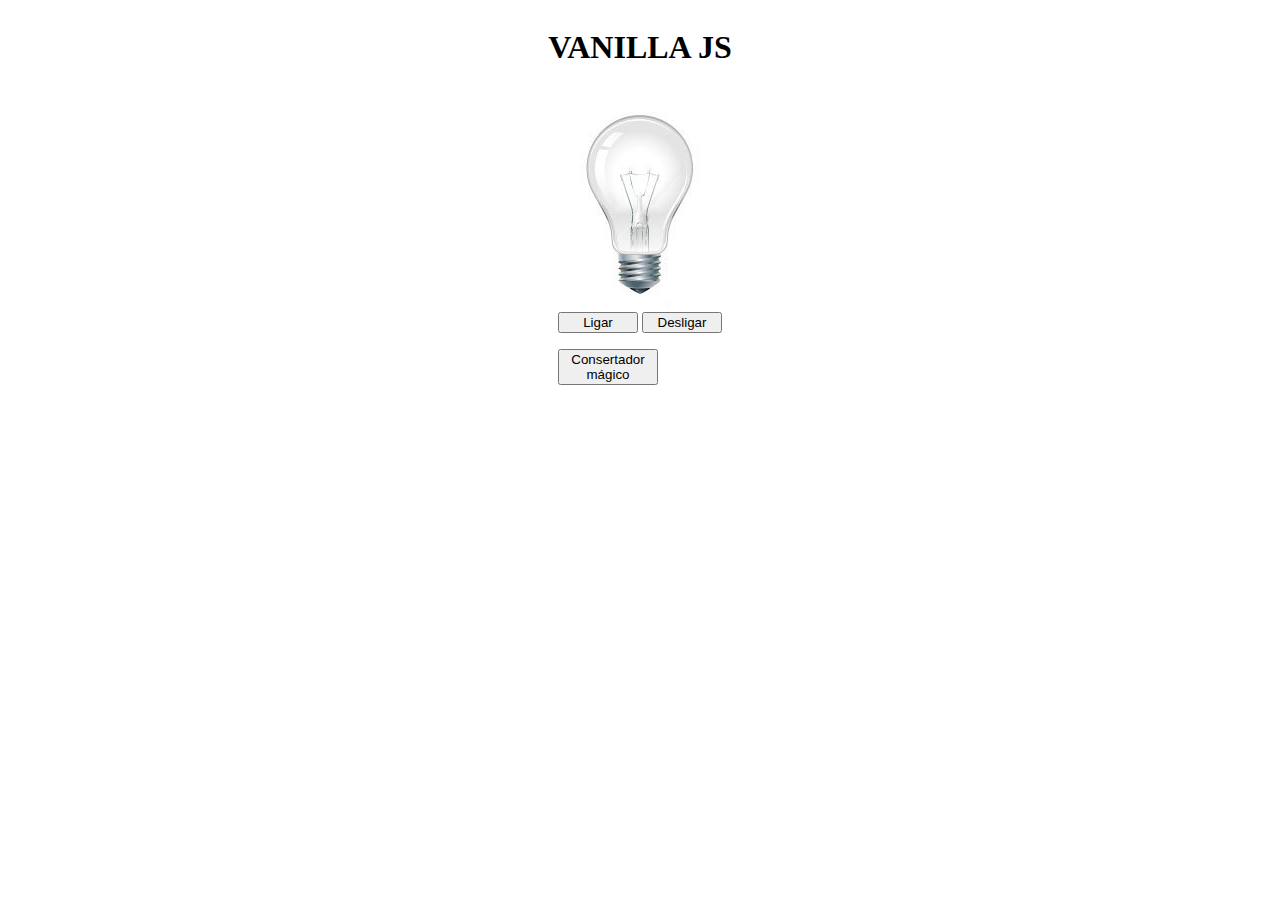
<file: Lampada/index.html>
<!DOCTYPE html>
<html lang="en">
<head>
    <meta charset="UTF-8">
    <meta name="viewport" content="width=device-width, initial-scale=1.0">
    <link rel="stylesheet" href="style.css">
    <title>Lâmpada</title>
</head>
<body>
    <header>
        <h1>VANILLA JS</h1>
    </header>
    <main>
        <div>
            <img src="./img/desligada.jpg" alt="Lâmpada" id='lamp'>
        </div>
        <div>
            <button id='turnOn'>Ligar</button>
            <button id='turnOff'>Desligar</button>
            <br>
            <button id='fix'>Consertador mágico</button>
        </div>
    </main>
    <script src="./lampada.js"></script>
</body>
</html>
</file>
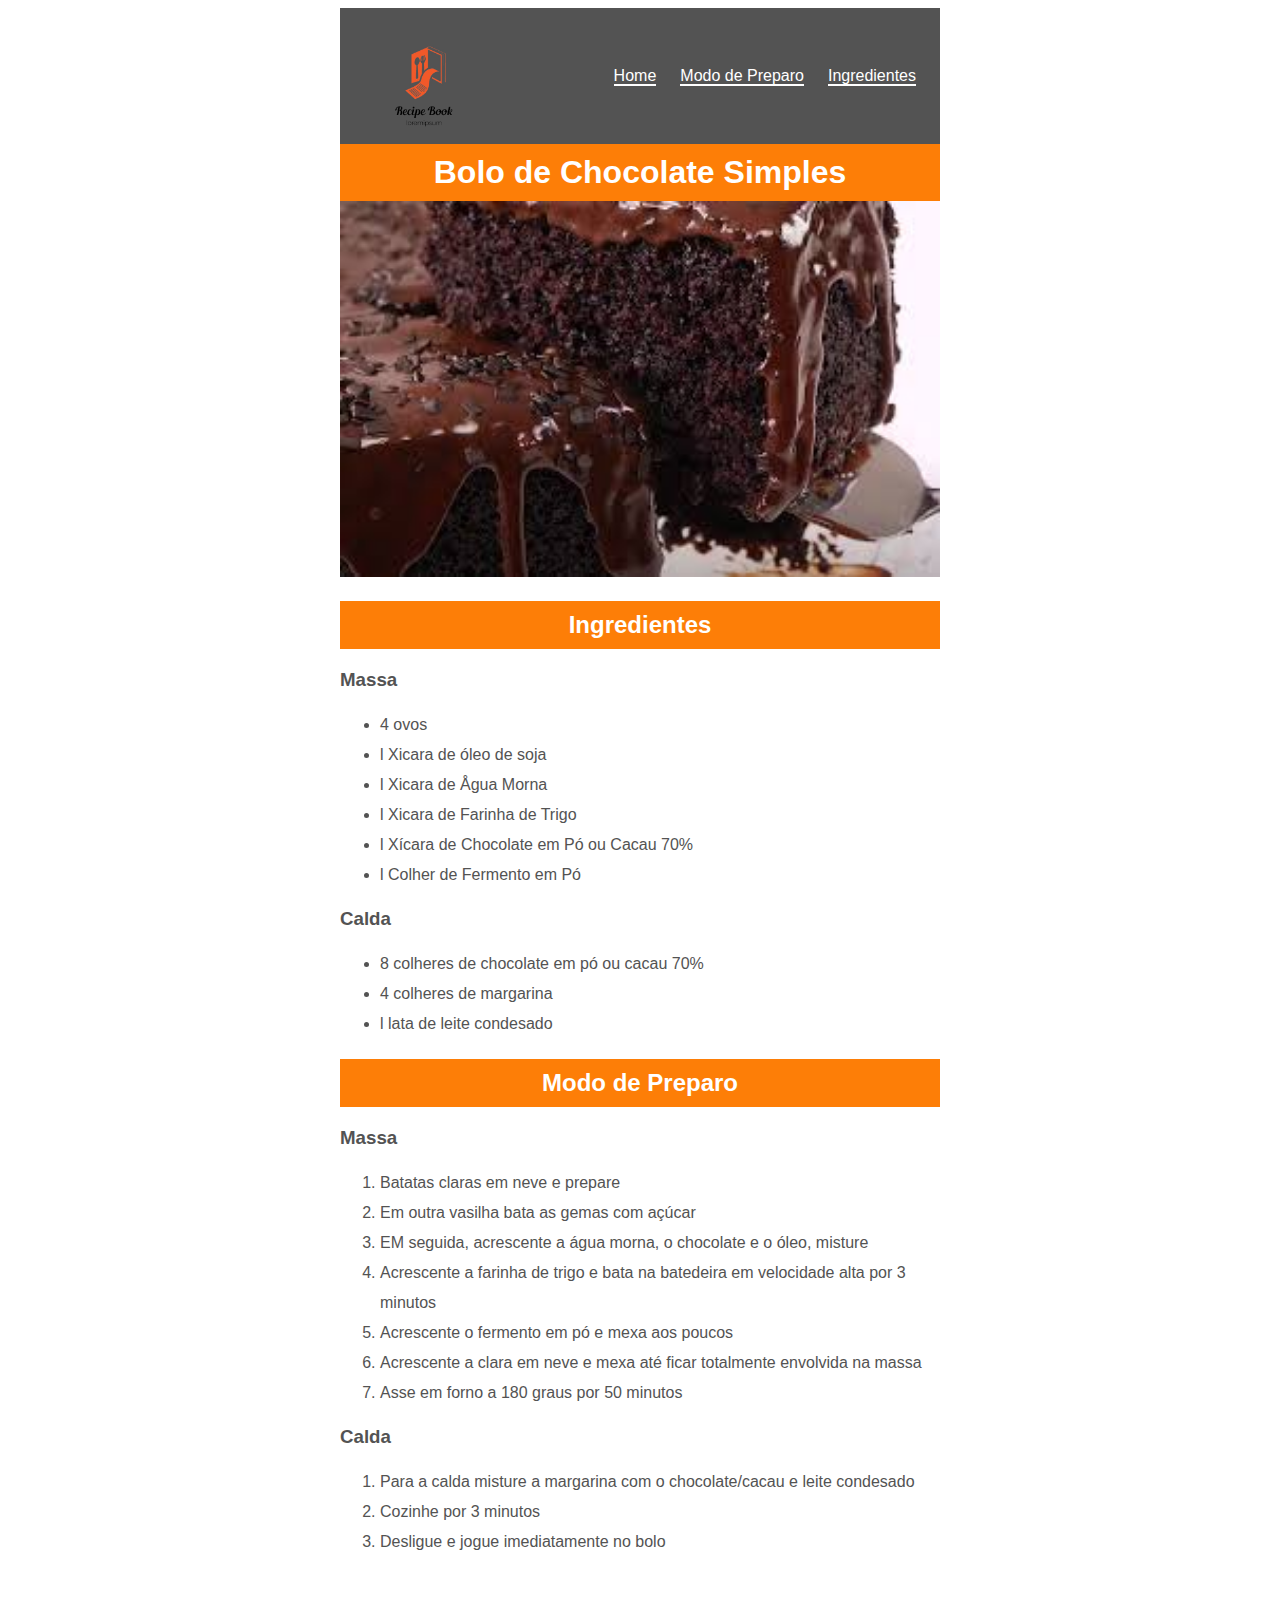
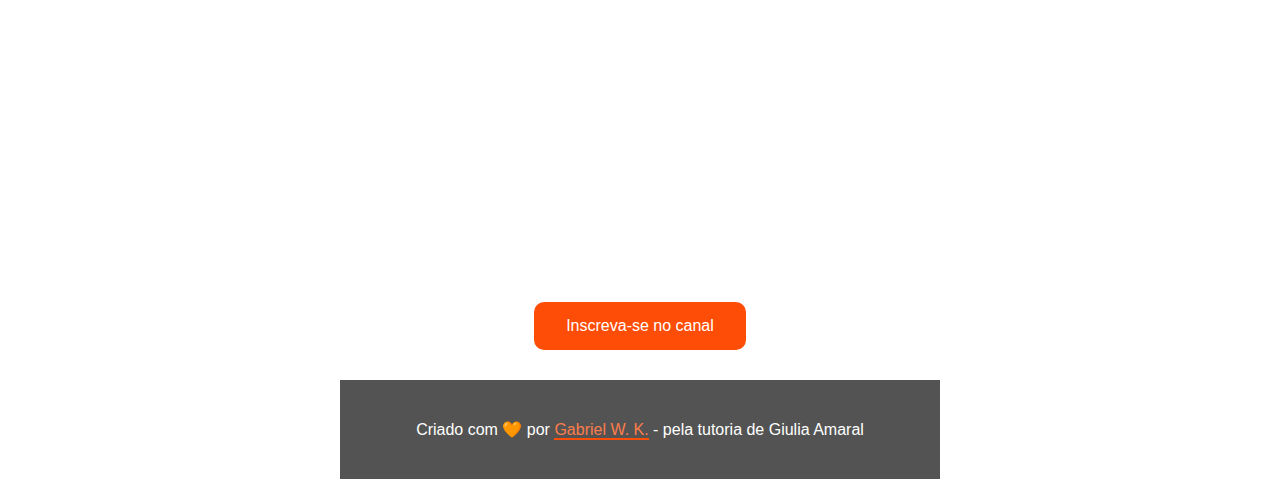
<file: Receita de Bolo/index.html>
<!DOCTYPE html>
<html lang="pt-bt">
<head>
    <meta charset="UTF-8">
    <meta http-equiv="X-UA-Compatible" content="IE=edge">
    <meta name="viewport" content="width=device-width, initial-scale=1.0">
    <title>Receita de bolo de chocolate</title>
    <link rel="stylesheet" href="style.css">
</head>
<body>
    <header class="container">
        <img src="img/logo.jpg" alt="Logo do site">
        <nav>
            <ul>
                <li><a href="#">Home</a></li>
                <li><a href="#modo-preparo">Modo de Preparo</a></li>
                <li><a href="#ingredientes">Ingredientes</a></li>
            </ul>
        </nav>
    </header>

    <section>
        <h1 class="centro">Bolo de Chocolate Simples</h1>
        <img src="img/Bolo-de-chocolate.jpg" alt="Imagem do bolo de chocolate" width="100%">
    </section>

    <section>
        <h2 class="centro" id="ingredientes">Ingredientes</h2>
        <h3>Massa</h3>
        <ul>
            <li>4 ovos</li>
            <li>l Xicara de óleo de soja</li>
            <li>l Xicara de Ågua Morna</li>
            <li>l Xicara de Farinha de Trigo</li>
            <li>l Xícara de Chocolate em Pó ou Cacau 70%</li>
            <li>l Colher de Fermento em Pó</li>
        </ul>
        <h3>Calda</h3>
        <ul>
            <li>8 colheres de chocolate em pó ou cacau 70%</li>
            <li>4 colheres de margarina</li>
            <li>l lata de leite condesado</li>
        </ul>
    </section>

    <section>
        <h2 class="centro" id="modo-preparo">Modo de Preparo</h2>
        <h3>Massa</h3>
        <ol>
            <li>Batatas claras em neve e prepare</li>
            <li>Em outra vasilha bata as gemas com açúcar</li>
            <li>EM seguida, acrescente a água morna, o chocolate e o óleo, misture</li>
            <li>Acrescente a farinha de trigo e bata na batedeira em velocidade alta por 3 minutos</li>
            <li>Acrescente o fermento em pó e mexa aos poucos</li>
            <li>Acrescente a clara em neve e mexa até ficar totalmente envolvida na massa</li>
            <li>Asse em forno a 180 graus por 50 minutos</li> 
        </ol>

        <h3>Calda</h3>
        <ol>
            <li>Para a calda misture a margarina com o chocolate/cacau e leite condesado</li>
            <li>Cozinhe por 3 minutos</li>
            <li>Desligue e jogue imediatamente no bolo</li>
        </ol>

        <section class="centro">
            <iframe width="100%" height="315" src="https://www.youtube.com/embed/QFMxJWh3mqE" title="YouTube video player" frameborder="0" allow="accelerometer; autoplay; clipboard-write; encrypted-media; gyroscope; picture-in-picture; web-share" allowfullscreen></iframe>

            <a class="btn-youtube" href="https://www.youtube.com/@Leticiasweetcake" target="_blank">Inscreva-se no canal</a>
        </section>

        <footer>
            <p>Criado com 🧡 por <a href="https://www.instagram.com/_virtuz_/" target="_blank" title="Link externo">Gabriel W. K.</a> - pela tutoria de Giulia Amaral</p>
        </footer>

    </section>
    
</body>
</html>
</file>
<file: Lampada/style.css>
header,
main {
    display: flex;
    flex-direction: column;
    align-items: center;
}


button {
    width: 80px;
}

#fix{
    margin-top: 16px;
    width: 100px;
    display: inline-block;
}
</file>
<file: Receita de Bolo/style.css>
body{
    max-width: 600px;
    margin: auto;
    color: #535353;
    font-family: 'Segoe UI', Tahoma, Geneva, Verdana, sans-serif;
    padding: 0.5rem;
}

html {
    scroll-behavior: smooth;
}

header {
    padding: 8px 24px;
    background-color: #535353;
}


header.container {
    display: flex;
    flex-wrap: nowrap;
    align-items: center;
    justify-content: space-between;
    row-gap: 8px;
    column-gap: 24px;
}

header img{
    width: 120px;
}

header a{
    color: #fff;
    text-decoration: none;
    border-bottom: 2px solid;
    transition: color 0.3s;
}

header a:hover{
    border-bottom: 2px solid #fd4d07;
    color: #fd4d07;
}

header ul{
    list-style: none;
    display: flex;
}

header ul li + li{
    margin-left: 24px;
}


h1, h2{
    background-color: #fd7e07;
    padding: 10px;
    color: #fff;
}

h1{
    margin: 0px;
}

.centro {
    text-align: center;
}

ol, ul {
    line-height: 30px;
}

.btn-youtube{
    background-color: #fd4d07;
    color: #fff;
    text-decoration: none;
    padding: 15px 32px;
    display: inline-block;
    border-radius: 10px;
    font-size: 16px;
    margin-top: 10px;
}

.btn-youtube:hover{
    background-color: #fd4d07af;
    transition: 0.3s;
}

footer{
    color: #fff;
    background-color: #535353;
    margin-top: 30px;
    text-align: center;
    padding: 24px;
}

footer a{
    color: #fb7d4b;
    text-decoration: none;
    transition: color 0.3s;
    border-bottom: 2px solid #fd4d07;
}

footer a:hover{
    color: #fff;
    border-bottom: 2px solid #fff;
}
</file>
